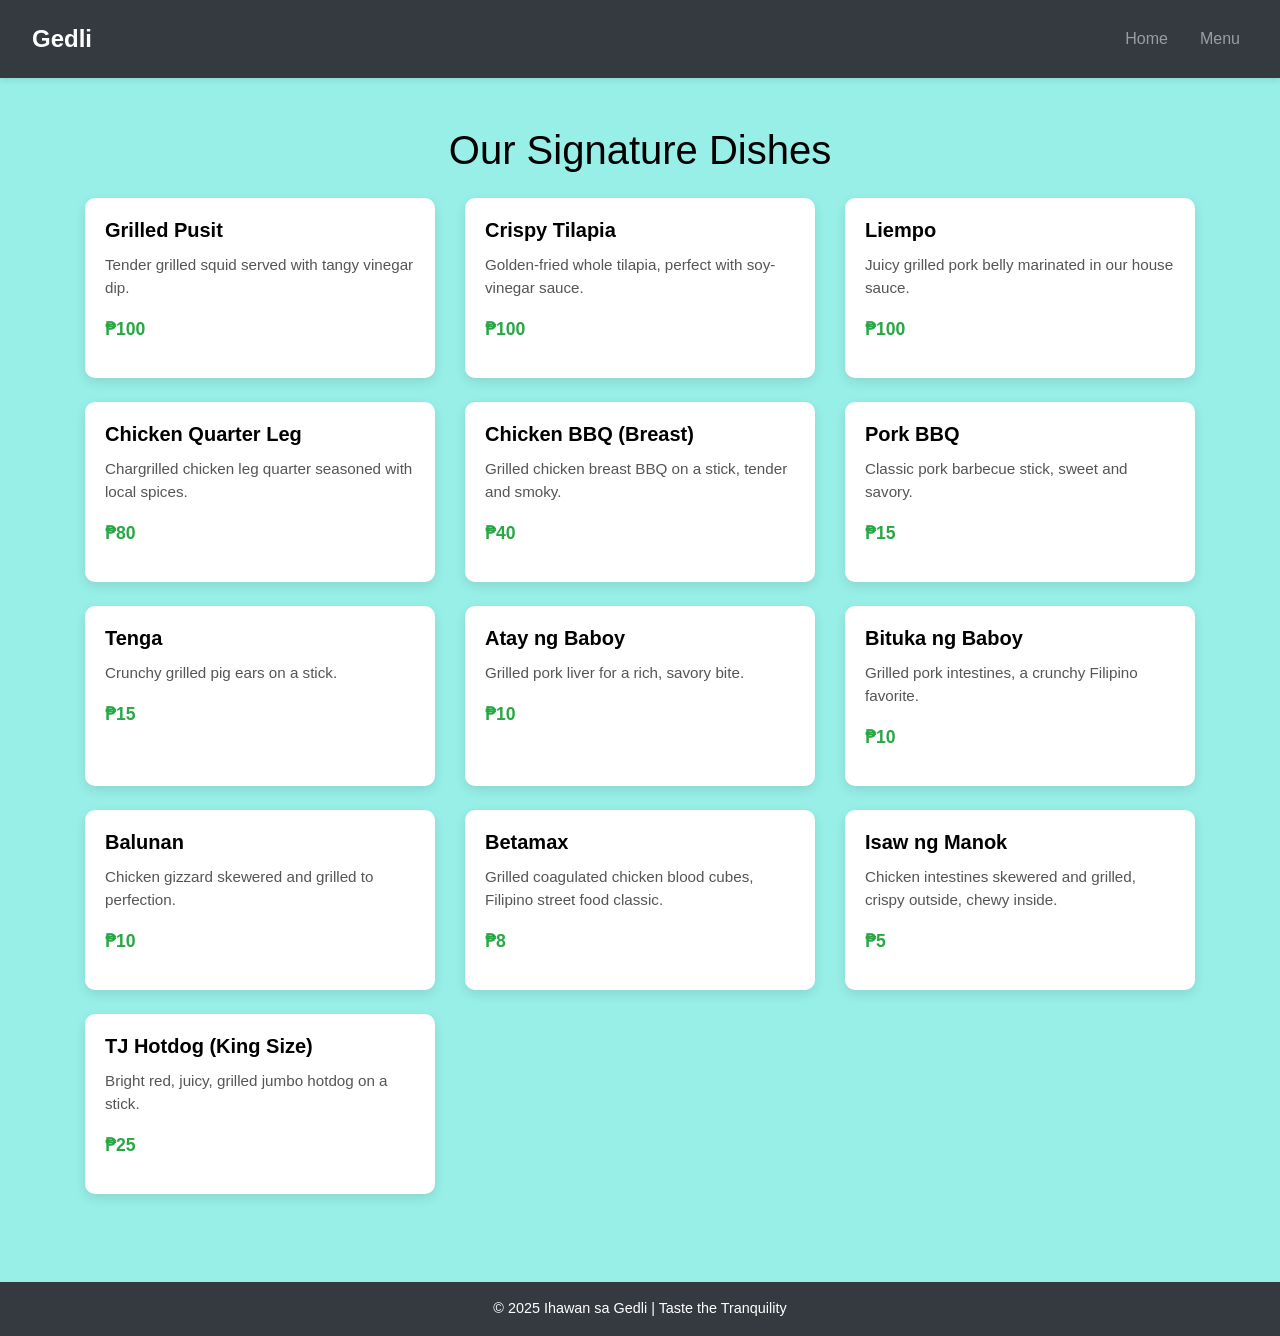
<file: menu.html>
<!DOCTYPE html>
<html lang="en">
<head>
  <meta charset="UTF-8" />
  <meta name="viewport" content="width=device-width, initial-scale=1.0" />
  <title>Menu | Ihawan sa Gedli</title>
  <link rel="stylesheet" href="https://stackpath.bootstrapcdn.com/bootstrap/4.6.2/css/bootstrap.min.css">
  <link rel="stylesheet" href="css/styles.css">
</head>
<body>

  <nav class="navbar navbar-expand-lg navbar-dark bg-dark">
    <a class="navbar-brand" href="#">Gedli</a>
    <div class="collapse navbar-collapse">
      <ul class="navbar-nav ml-auto">
        <li class="nav-item"><a class="nav-link" href="index.html">Home</a></li>
        <li class="nav-item"><a class="nav-link" href="menu.html">Menu</a></li>
      </ul>
    </div>
  </nav>

  <main class="container my-5">
    <h1 class="text-center mb-4">Our Signature Dishes</h1>
    <div class="row">
      <!-- Menu Items -->
      <div class="col-md-4 mb-4">
        <div class="card h-100">
          <div class="card-body">
            <h5 class="card-title">Grilled Pusit</h5>
            <p class="card-text">Tender grilled squid served with tangy vinegar dip.</p>
            <p class="font-weight-bold">₱100</p>
          </div>
        </div>
      </div>
      
      <div class="col-md-4 mb-4">
        <div class="card h-100">
          <div class="card-body">
            <h5 class="card-title">Crispy Tilapia</h5>
            <p class="card-text">Golden-fried whole tilapia, perfect with soy-vinegar sauce.</p>
            <p class="font-weight-bold">₱100</p>
          </div>
        </div>
      </div>
      
      <div class="col-md-4 mb-4">
        <div class="card h-100">
          <div class="card-body">
            <h5 class="card-title">Liempo</h5>
            <p class="card-text">Juicy grilled pork belly marinated in our house sauce.</p>
            <p class="font-weight-bold">₱100</p>
          </div>
        </div>
      </div>
      
      <div class="col-md-4 mb-4">
        <div class="card h-100">
          <div class="card-body">
            <h5 class="card-title">Chicken Quarter Leg</h5>
            <p class="card-text">Chargrilled chicken leg quarter seasoned with local spices.</p>
            <p class="font-weight-bold">₱80</p>
          </div>
        </div>
      </div>
      
      <div class="col-md-4 mb-4">
        <div class="card h-100">
          <div class="card-body">
            <h5 class="card-title">Chicken BBQ (Breast)</h5>
            <p class="card-text">Grilled chicken breast BBQ on a stick, tender and smoky.</p>
            <p class="font-weight-bold">₱40</p>
          </div>
        </div>
      </div>
      
      <div class="col-md-4 mb-4">
        <div class="card h-100">
          <div class="card-body">
            <h5 class="card-title">Pork BBQ</h5>
            <p class="card-text">Classic pork barbecue stick, sweet and savory.</p>
            <p class="font-weight-bold">₱15</p>
          </div>
        </div>
      </div>
      
      <div class="col-md-4 mb-4">
        <div class="card h-100">
          <div class="card-body">
            <h5 class="card-title">Tenga</h5>
            <p class="card-text">Crunchy grilled pig ears on a stick.</p>
            <p class="font-weight-bold">₱15</p>
          </div>
        </div>
      </div>
      
      <div class="col-md-4 mb-4">
        <div class="card h-100">
          <div class="card-body">
            <h5 class="card-title">Atay ng Baboy</h5>
            <p class="card-text">Grilled pork liver for a rich, savory bite.</p>
            <p class="font-weight-bold">₱10</p>
          </div>
        </div>
      </div>
      
      <div class="col-md-4 mb-4">
        <div class="card h-100">
          <div class="card-body">
            <h5 class="card-title">Bituka ng Baboy</h5>
            <p class="card-text">Grilled pork intestines, a crunchy Filipino favorite.</p>
            <p class="font-weight-bold">₱10</p>
          </div>
        </div>
      </div>
      
      <div class="col-md-4 mb-4">
        <div class="card h-100">
          <div class="card-body">
            <h5 class="card-title">Balunan</h5>
            <p class="card-text">Chicken gizzard skewered and grilled to perfection.</p>
            <p class="font-weight-bold">₱10</p>
          </div>
        </div>
      </div>
      
      <div class="col-md-4 mb-4">
        <div class="card h-100">
          <div class="card-body">
            <h5 class="card-title">Betamax</h5>
            <p class="card-text">Grilled coagulated chicken blood cubes, Filipino street food classic.</p>
            <p class="font-weight-bold">₱8</p>
          </div>
        </div>
      </div>
      
      <div class="col-md-4 mb-4">
        <div class="card h-100">
          <div class="card-body">
            <h5 class="card-title">Isaw ng Manok</h5>
            <p class="card-text">Chicken intestines skewered and grilled, crispy outside, chewy inside.</p>
            <p class="font-weight-bold">₱5</p>
          </div>
        </div>
      </div>
      
      <div class="col-md-4 mb-4">
        <div class="card h-100">
          <div class="card-body">
            <h5 class="card-title">TJ Hotdog (King Size)</h5>
            <p class="card-text">Bright red, juicy, grilled jumbo hotdog on a stick.</p>
            <p class="font-weight-bold">₱25</p>
          </div>
        </div>
      </div>      
  </main>

  <footer class="bg-dark text-white text-center py-3">
    &copy; 2025 Ihawan sa Gedli | Taste the Tranquility
  </footer>

</body>
</html>
</file>
<file: css/styles.css>
body {
    font-family: 'Segoe UI', Tahoma, Geneva, Verdana, sans-serif;
    background-color: #f8f9fa;
  }
  
  .card {
    border-radius: 10px;
    box-shadow: 0 4px 8px rgba(0,0,0,0.1);
  }

* {
    margin: 0;
    padding: 0;
    box-sizing: border-box;
  }
  
  body {
    font-family: 'Segoe UI', Tahoma, Geneva, Verdana, sans-serif;
    background-color: #97efe7;
    color: #000000;
  }
  
  .navbar {
    padding: 1rem 2rem;
    box-shadow: 0 2px 6px rgba(0,0,0,0.1);
  }
  
  .navbar-brand {
    font-size: 1.5rem;
    font-weight: bold;
  }
  
  .navbar-nav .nav-link {
    margin-left: 1rem;
    transition: color 0.3s ease;
  }
  
  .navbar-nav .nav-link:hover {
    color: #ffc107 !important;
  }

  .jumbotron {
    background-image: url('../img/header-bg.jpg'); /* Optional: Add a background image */
    background-size: cover;
    background-position: center;
    color: #f70303;
    padding: 4rem 2rem;
    border-radius: 0;
    text-shadow: 1px 1px 2px rgba(0,0,0,0.4);
  }
  
  h1, h2, h3 {
    margin-bottom: 1rem;
  }

  .card {
    border: none;
    border-radius: 10px;
    box-shadow: 0 4px 12px rgba(0,0,0,0.1);
    transition: transform 0.3s ease, box-shadow 0.3s ease;
  }
  
  .card:hover {
    transform: translateY(-5px);
    box-shadow: 0 6px 18px rgba(0,0,0,0.2);
  }
  
  .card-title {
    font-size: 1.25rem;
    font-weight: 600;
  }
  
  .card-text {
    font-size: 0.95rem;
    color: #555;
  }

  .card .font-weight-bold {
    color: #28a745;
    font-size: 1.1rem;
    margin-top: 0.5rem;
  }

  footer {
    background-color: #343a40;
    color: #fff;
    font-size: 0.9rem;
    padding: 1rem;
    margin-top: 4rem;
  }

  @media (max-width: 768px) {
    .jumbotron {
      padding: 2rem 1rem;
      text-align: center;
    }
  
    .navbar-nav {
      text-align: center;
    }
  
    .navbar-nav .nav-link {
      margin-left: 0;
      margin-right: 0.5rem;
    }
  }
</file>
